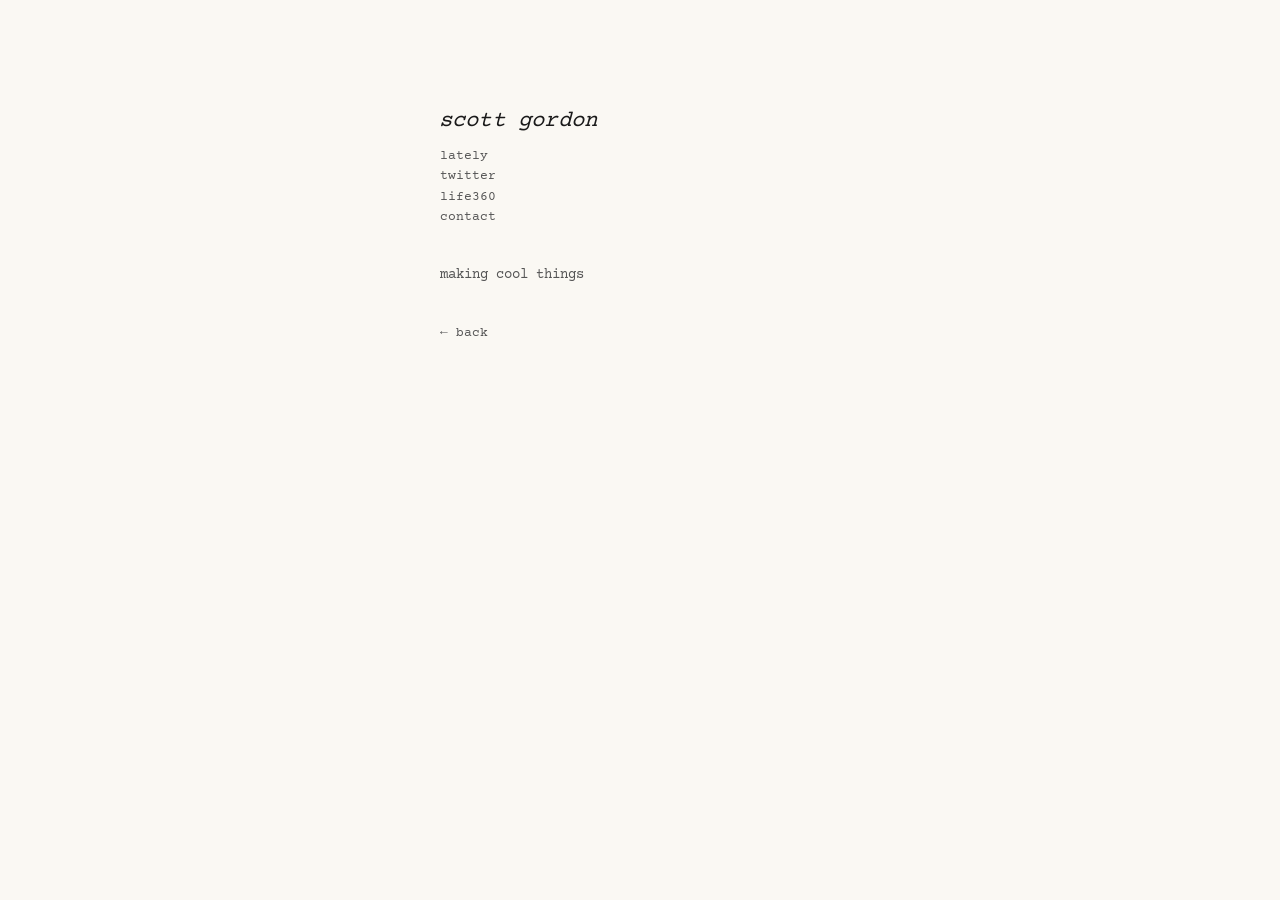
<file: lately.html>
<!doctype html>
<html lang="en">
<head>
<meta charset="UTF-8">
<meta name="viewport" content="width=device-width, initial-scale=1.0">
<title>SCOTT GORDON|NASHVILLE|OFFICIAL WEBSITE</title>
<link rel="preconnect" href="https://fonts.googleapis.com">
<link rel="preconnect" href="https://fonts.gstatic.com" crossorigin>
<link href="https://fonts.googleapis.com/css2?family=Courier+Prime:ital,wght@0,400;0,700;1,400;1,700&display=swap" rel="stylesheet">
<link rel="stylesheet" href="styles.css">
</head>
<body>

  <div class="hero">
    <h1>scott gordon</h1>
    <nav>
      <ul>
        <li><a href="lately.html">lately</a></li>
        <li><a href="https://x.com/TheNewWoz" target="_blank" rel="noopener">twitter</a></li>
        <li><a href="life360.html">life360</a></li>
        <li><a href="contact.html">contact</a></li>
      </ul>
    </nav>
  </div>

  <main>
    <p>making cool things</p>
    <a class="back" href="index.html">&larr; back</a>
  </main>

</body>
</html>
</file>
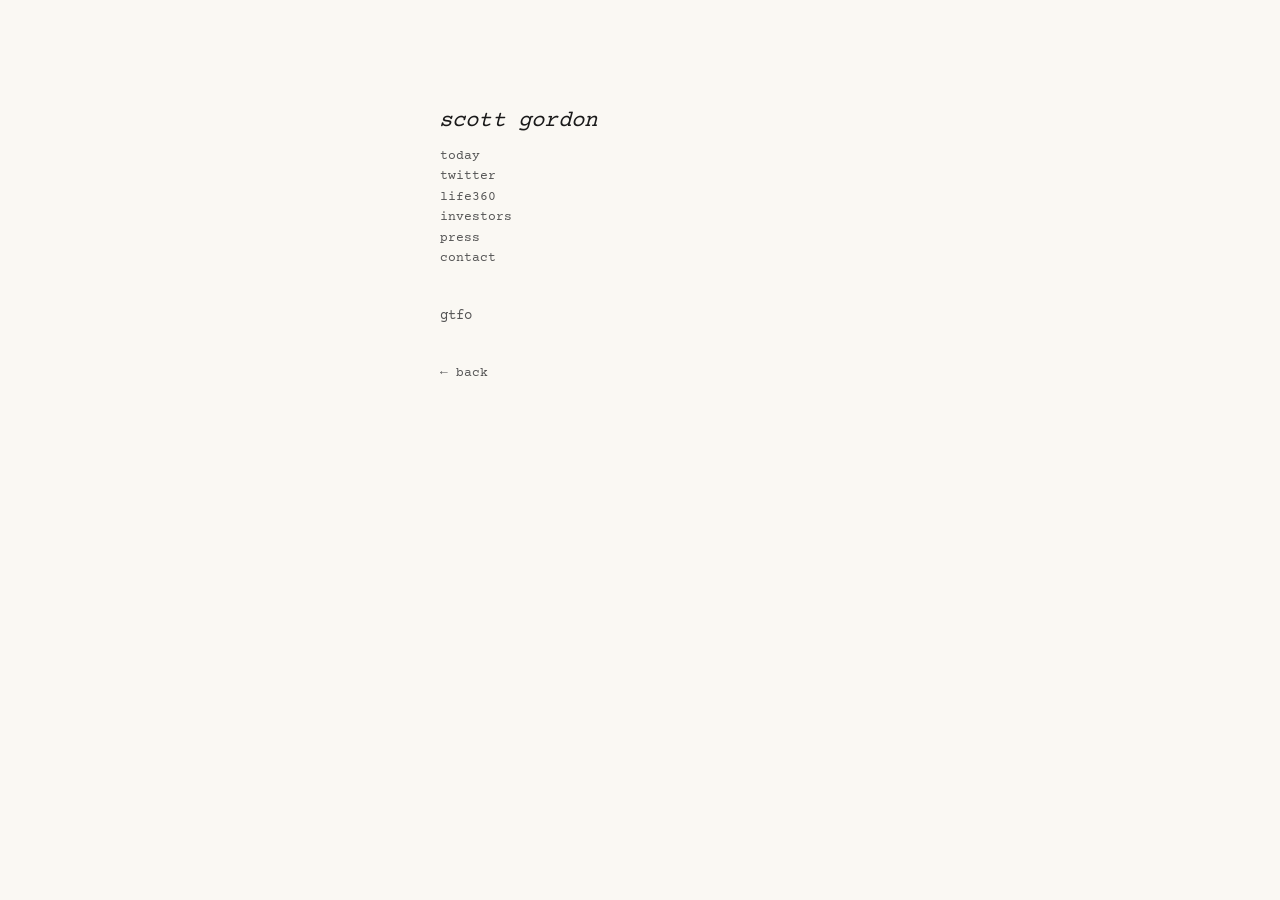
<file: life360.html>
<!doctype html>
<html lang="en">
<head>
<meta charset="UTF-8">
<meta name="viewport" content="width=device-width, initial-scale=1.0">
<title>SCOTT GORDON | NASHVILLE | OFFICIAL WEBSITE</title>
<link rel="preconnect" href="https://fonts.googleapis.com">
<link rel="preconnect" href="https://fonts.gstatic.com" crossorigin>
<link href="https://fonts.googleapis.com/css2?family=Courier+Prime:ital,wght@0,400;0,700;1,400;1,700&display=swap" rel="stylesheet">
<link rel="stylesheet" href="styles.css">
</head>
<body>

  <div class="hero">
    <h1>scott gordon</h1>
    <nav>
      <ul>
        <li><a href="today.html">today</a></li>
        <li><a href="https://x.com/TheNewWoz" target="_blank" rel="noopener">twitter</a></li>
        <li><a href="life360.html">life360</a></li>
        <li><a href="investors.html">investors</a></li>
        <li><a href="press.html">press</a></li>
        <li><a href="contact.html">contact</a></li>
      </ul>
    </nav>
  </div>

  <main>
    <p>gtfo</p>
    <a class="back" href="index.html">&larr; back</a>
  </main>

</body>
</html>
</file>
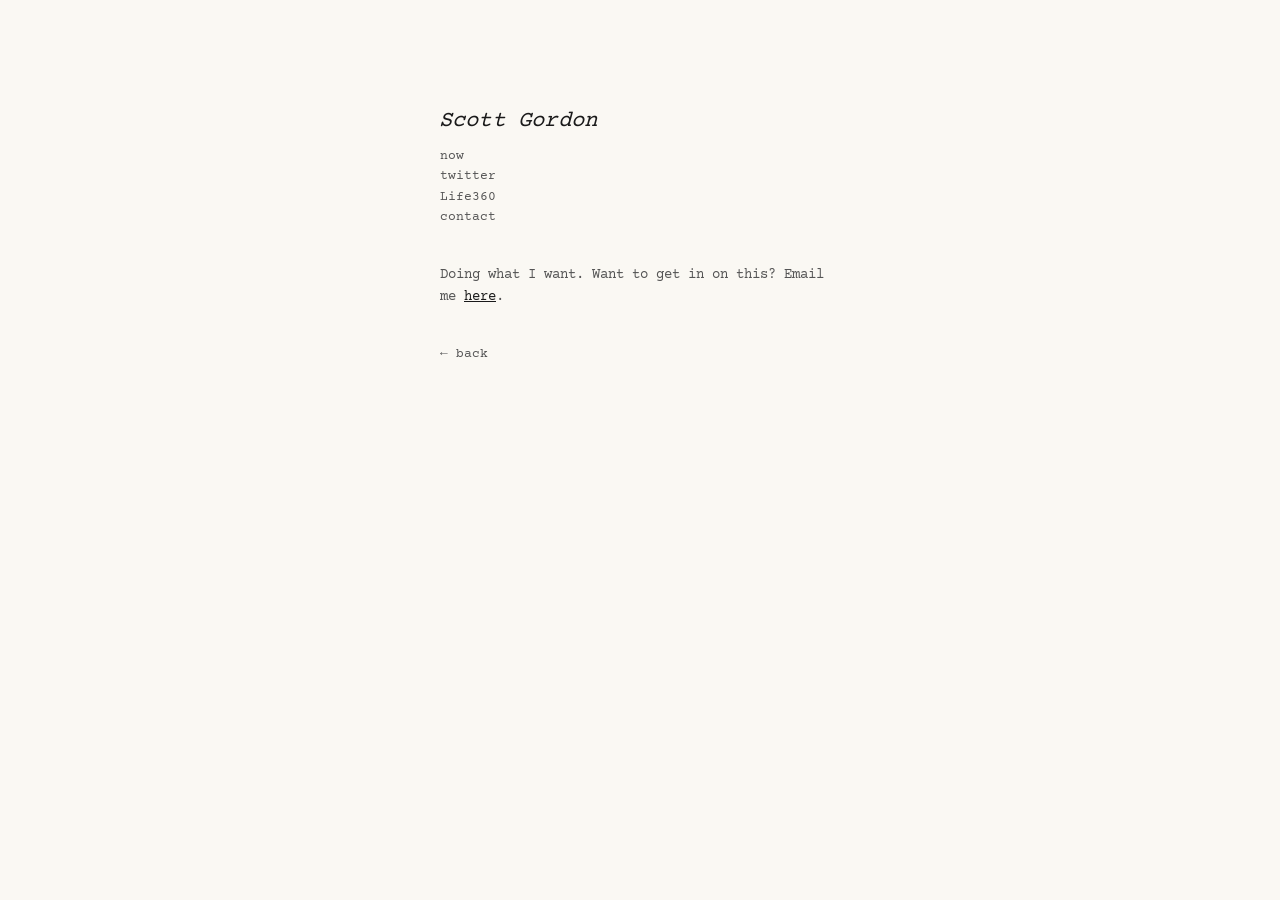
<file: now.html>
<!doctype html>
<html lang="en">
<head>
<meta charset="UTF-8">
<meta name="viewport" content="width=device-width, initial-scale=1.0">
<title>SCOTT GORDON|NASHVILLE|OFFICIAL WEBSITE</title>
<link rel="preconnect" href="https://fonts.googleapis.com">
<link rel="preconnect" href="https://fonts.gstatic.com" crossorigin>
<link href="https://fonts.googleapis.com/css2?family=Courier+Prime:ital,wght@0,400;0,700;1,400;1,700&display=swap" rel="stylesheet">
<link rel="stylesheet" href="styles.css">
</head>
<body>

  <div class="hero">
    <h1>Scott Gordon</h1>
    <nav>
      <ul>
        <li><a href="now.html">now</a></li>
        <li><a href="https://x.com/TheNewWoz" target="_blank" rel="noopener">twitter</a></li>
        <li><a href="life360.html">Life360</a></li>
        <li><a href="contact.html">contact</a></li>
      </ul>
    </nav>
  </div>

  <main>
    <p>Doing what I want. Want to get in on this? Email me <a href="mailto:sgordon70@gmail.com">here</a>.</p>
    <a class="back" href="index.html">&larr; back</a>
  </main>

</body>
</html>
</file>
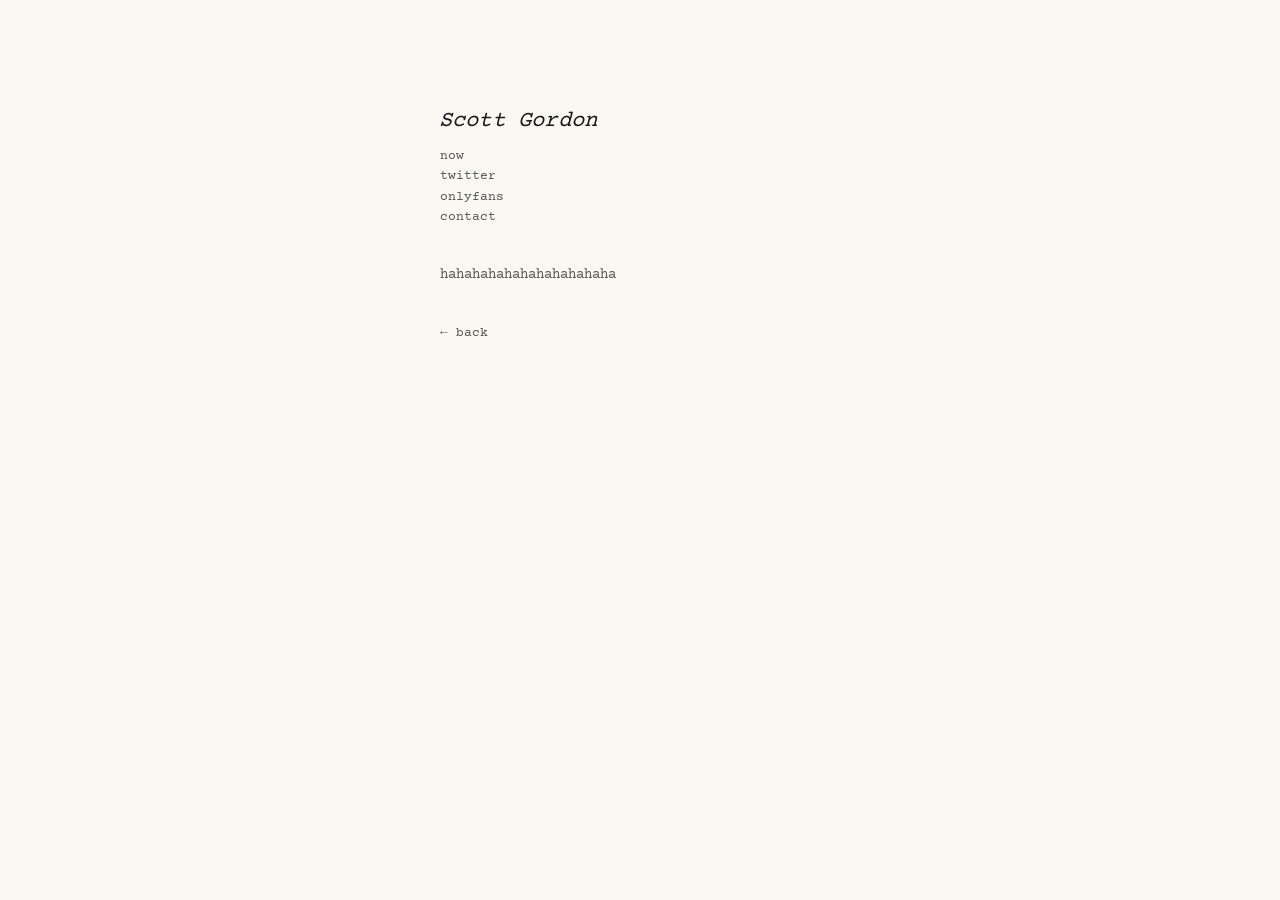
<file: onlyfans.html>
<!doctype html>
<html lang="en">
<head>
<meta charset="UTF-8">
<meta name="viewport" content="width=device-width, initial-scale=1.0">
<title>SCOTT GORDON|NASHVILLE|OFFICIAL WEBSITE</title>
<link rel="preconnect" href="https://fonts.googleapis.com">
<link rel="preconnect" href="https://fonts.gstatic.com" crossorigin>
<link href="https://fonts.googleapis.com/css2?family=Courier+Prime:ital,wght@0,400;0,700;1,400;1,700&display=swap" rel="stylesheet">
<link rel="stylesheet" href="styles.css">
</head>
<body>

  <div class="hero">
    <h1>Scott Gordon</h1>
    <nav>
      <ul>
        <li><a href="now.html">now</a></li>
        <li><a href="https://x.com/TheNewWoz" target="_blank" rel="noopener">twitter</a></li>
        <li><a href="onlyfans.html">onlyfans</a></li>
        <li><a href="contact.html">contact</a></li>
      </ul>
    </nav>
  </div>

  <main>
    <p>hahahahahahahahahahaha</p>
    <a class="back" href="index.html">&larr; back</a>
  </main>

</body>
</html>
</file>
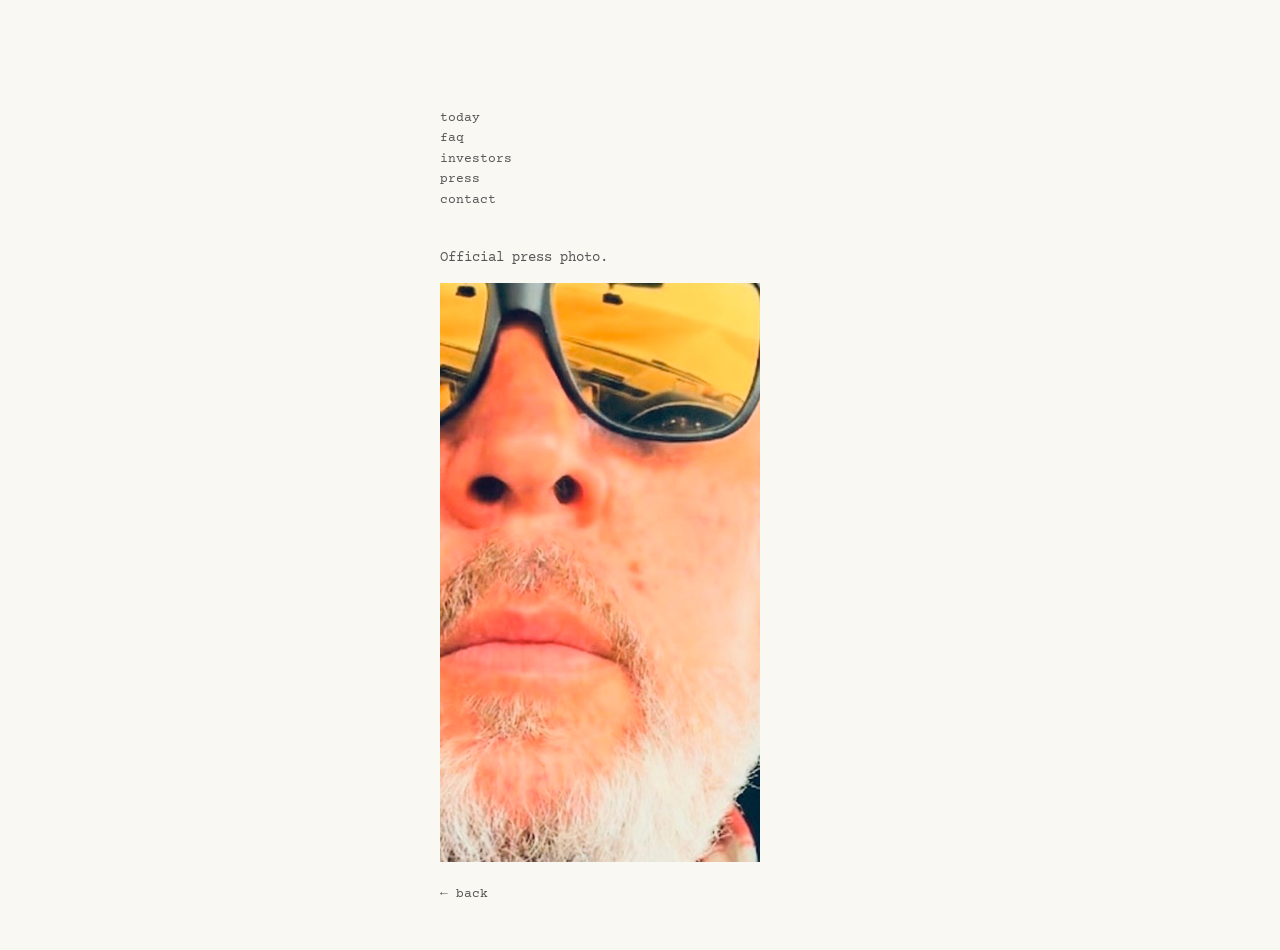
<file: press.html>
<!doctype html>
<html lang="en">
<head>
<meta charset="UTF-8">
<meta name="viewport" content="width=device-width, initial-scale=1.0">
<title>ANTIPIMP | NASHVILLE | OFFICIAL WEBSITE</title>
<meta name="description" content="antipimp — technology, business, travel, and whatever else I'm currently obsessed with. Nashville, Tennessee.">
<meta property="og:type" content="website">
<meta property="og:title" content="antipimp">
<meta property="og:description" content="antipimp — technology, business, travel, and whatever else I'm currently obsessed with. Nashville, Tennessee.">
<meta property="og:image" content="https://antipimp.com/press-photo.jpg?v=2">
<meta property="og:url" content="https://antipimp.com/press.html">
<link rel="preconnect" href="https://fonts.googleapis.com">
<link rel="preconnect" href="https://fonts.gstatic.com" crossorigin>
<link href="https://fonts.googleapis.com/css2?family=Courier+Prime:ital,wght@0,400;0,700;1,400;1,700&display=swap" rel="stylesheet">
<link rel="stylesheet" href="styles.css">
</head>
<body>

  <div class="hero">
    <nav>
      <ul>
        <li><a href="today.html">today</a></li>
        <li><a href="faq.html">faq</a></li>
        <li><a href="investors.html">investors</a></li>
        <li><a href="press.html">press</a></li>
        <li><a href="contact.html">contact</a></li>
      </ul>
    </nav>
  </div>

  <main>
    <p>Official press photo.</p>
    <img class="press-photo" src="press-photo.jpg?v=2" alt="Official press photo of antipimp">
    <a class="back" href="index.html">&larr; back</a>
  </main>

</body>
</html>
</file>
<file: styles.css>
:root {
  --bg: #faf8f3;
  --ink: #1a1a1a;
  --ink-muted: #555555;
  --font-display: "Courier Prime", "Courier New", Courier, monospace;
  --font-body: "Courier Prime", "Courier New", Courier, monospace;
}

* { box-sizing: border-box; }

html, body {
  margin: 0;
  padding: 0;
  background: var(--bg);
  color: var(--ink);
}

body {
  min-height: 100vh;
  padding: 3rem;
  padding-top: 12vh;
  font-family: var(--font-body);
  display: flex;
  flex-direction: column;
  align-items: center;
}

.hero {
  width: 100%;
  max-width: 400px;
}

h1 {
  font-family: var(--font-display);
  font-style: normal;
  font-weight: 400;
  font-size: 1.4rem;
  margin: 0 0 0.75rem 0;
  letter-spacing: 0.01em;
  display: inline-block;
  transform: skewX(-15deg);
}

nav ul {
  list-style: none;
  margin: 0;
  padding: 0;
}

nav li {
  margin: 0 0 0.15rem 0;
}

nav a {
  color: var(--ink-muted);
  text-decoration: none;
  font-size: 0.8rem;
}

nav a:hover {
  color: var(--ink);
}

main {
  width: 100%;
  max-width: 400px;
  margin-top: 1.5rem;
}

main p, main li {
  font-size: 0.85rem;
  line-height: 1.6;
  color: var(--ink-muted);
}

main ul {
  padding-left: 1rem;
  margin: 0;
}

main a {
  color: var(--ink);
}

.press-photo {
  display: block;
  width: 100%;
  max-width: 320px;
  margin-top: 0.75rem;
}

.back {
  display: inline-block;
  margin-top: 1.5rem;
  font-size: 0.8rem;
  color: var(--ink-muted);
  text-decoration: none;
}

.back:hover {
  color: var(--ink);
}
</file>
